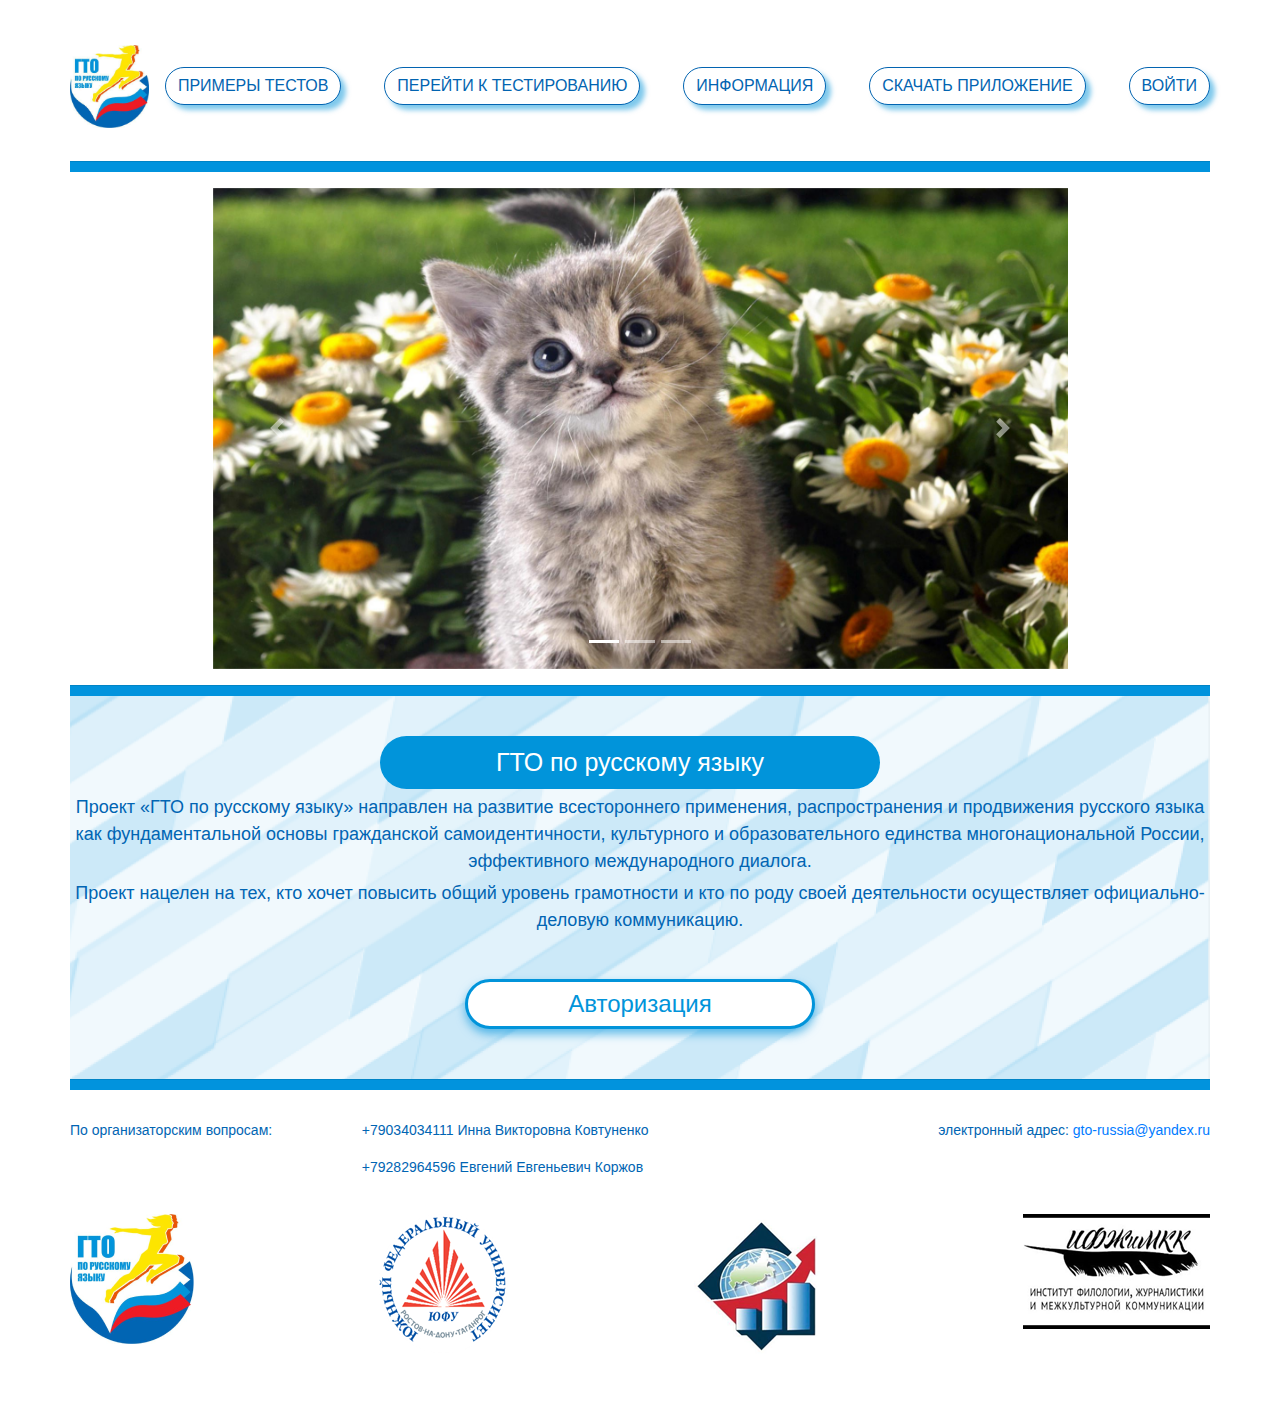
<file: index.html>
<!DOCTYPE html>
<html lang="en">
<head>
	<meta charset="UTF-8">
	<meta name="viewport" content="width=device-width, initial-scale=1">
	<title>ГТО по русскому языку</title>
	<link rel="stylesheet" href="https://maxcdn.bootstrapcdn.com/bootstrap/4.0.0/css/bootstrap.min.css" integrity="sha384-Gn5384xqQ1aoWXA+058RXPxPg6fy4IWvTNh0E263XmFcJlSAwiGgFAW/dAiS6JXm" crossorigin="anonymous">
	<link rel="stylesheet" href="css/jquery.fancybox.min.css">
	<link rel="stylesheet" type="text/css" href="css/main.css">
</head>
<body>
	<nav class="navbar navbar-expand-sm">
		<a class="navbar-brand" href="index.html">
			<img src="images/logo.jpg" alt="Logo">
		</a>
		<div class="header">
			<ul class="nav nav-pills">
				<li class="nav-item">
					<button class="btn btn-outline-primary" onclick="window.location.href = 'example.html';">ПРИМЕРЫ
					ТЕСТОВ</button>
				</li>
				<li class="nav-item">
					<button class="btn btn-outline-primary" onclick="window.location.href = 'testing.html';">ПЕРЕЙТИ К
					ТЕСТИРОВАНИЮ</button>
				</li>
				<li class="nav-item">
					<button class="btn btn-outline-primary" onclick="window.location.href = 'information.html';">ИНФОРМАЦИЯ</button>
				</li>
				<li class="nav-item">
					<button class="btn btn-outline-primary">СКАЧАТЬ ПРИЛОЖЕНИЕ</button>
				</li>
				<li class="nav-item">
					<a href="#makeDark"><button class="btn btn-outline-primary"
						>ВОЙТИ</button></a>
					</li>
				</ul>
			</div>
			<div class="menu-button"></div>
		</nav>
		<div class="main-container d-none d-md-block">
			<hr>
			<div id="carousel" class="carousel slide carousel-fade d-block mx-auto w-75 m-3" data-ride="carousel">
				<ol class="carousel-indicators">
					<li data-target="#carousel" data-slide-to="0" class="active"></li>
					<li data-target="#carousel" data-slide-to="1"></li>
					<li data-target="#carousel" data-slide-to="2"></li>
				</ol>
				<div class="carousel-inner">
					<div class="carousel-item active">
						<img class="img-fluid d-block w-100 h-100" src="images/kitty1.jpg" alt="Первый слайд">
					</div>
					<div class="carousel-item">
						<img class="img-fluid d-block w-100 h-100" src="images/kitty2.jpg" alt="Второй слайд">
					</div>
					<div class="carousel-item">
						<img class="img-fluid d-block w-100 h-100" src="images/kitty3.jpg" alt="Третий слайд">
					</div>
				</div>
				<a class="carousel-control-prev" href="#carousel" role="button" data-slide="prev">
					<span class="carousel-control-prev-icon" aria-hidden="true"></span>
					<span class="sr-only">Previous</span>
				</a>
				<a class="carousel-control-next" href="#carousel" role="button" data-slide="next">
					<span class="carousel-control-next-icon" aria-hidden="true"></span>
					<span class="sr-only">Next</span>
				</a>
			</div>
		</div>
		<div class="main-container">
			<hr>
			<div class="reg-holder">
				<div class="reg_title">ГТО по русскому языку</div>
				<div class="field">
					<p>Проект «ГТО по русскому языку» направлен на развитие всестороннего применения, распространения и продвижения русского языка как фундаментальной основы гражданской самоидентичности, культурного и образовательного единства многонациональной России, эффективного международного диалога.</p>
				</div>
				<div class="field">
					<p>Проект нацелен на тех, кто хочет повысить общий уровень грамотности и кто по роду своей деятельности осуществляет официально-деловую коммуникацию.</p>
				</div>
				<div id="makeDark">
					<div class="popup-holder authorization-popup-holder">
						<a href="#" class="close">×</a>
						<div class="popup-bg"></div>
						<div class="close-popup ico"></div>
						<div class="popup-wrapper authorization-popup">
							<div class="authorization-border">
								<h6 class="authorization">АВТОРИЗАЦИЯ</h6>
							</div>
							<div>
								<p class="popup-contacts">ЭЛЕКТРОННАЯ ПОЧТА</p>
							</div>
							<div>
								<input class="popup-contacts-border" type="text" placeholder="введите ваш e-mail" name="login">
							</div>
							<div>
								<p class="popup-name">ПАРОЛЬ</p>
							</div>
							<div class="password">
								<input id="password-input" class="popup-name-border" type="password" placeholder="введите пароль"
								name="password">
								<a href="#" class="password-control" onclick="return show_hide_password(this);"></a>
							</div>
							<div>
								<button class="popup-button">ВОЙТИ</button>
							</div>
							<div>
								<a href="registration.html" class="authorization-ref">Ещё не зарегистирированы?</a>
							</div>
						</div>
					</div>
				</div>				
				<a href="#makeDark"><button class=" reg_button">Авторизация</button></a>
			</div>
			<hr>
		</div>

		<div class="contacts">
			<div>
				<p class="organization">По организаторским вопросам:</p>
			</div>
			<div class="numbers">
				<p class="number_1">+79034034111 Инна Викторовна Ковтуненко</p>
				<p class="number_2">+79282964596 Евгений Евгеньевич Коржов</p>
			</div>
			<div>
				<p class="e_mail">электронный адрес: <a href="mailto:gto-russia@yandex.ru">gto-russia@yandex.ru</a> </p>
			</div>
		</div>
		<ul class="footer">
			<li class="gto-logo">
				<img src="images/gto-logo-footer.png" x>
			</li>
			<li class="sfedu-logo">
				<img src="images/sfedu_logo.png">
			</li>
			<li class="smth-logo">
				<img src="images/smth_logo.png">
			</li>
			<li class="filfac-logo">
				<img src="images/filfac_logo.png">
			</li>
		</ul>
		<!-- jQuery -->
		<script src="https://ajax.googleapis.com/ajax/libs/jquery/3.4.1/jquery.min.js"></script>
		<!-- Popper -->
		<script src="https://cdn.jsdelivr.net/npm/popper.js@1.16.0/dist/umd/popper.min.js" integrity="sha384-Q6E9RHvbIyZFJoft+2mJbHaEWldlvI9IOYy5n3zV9zzTtmI3UksdQRVvoxMfooAo" crossorigin="anonymous"></script>
		<!-- Bootstrap JS -->
		<script src="https://stackpath.bootstrapcdn.com/bootstrap/4.4.1/js/bootstrap.min.js" integrity="sha384-wfSDF2E50Y2D1uUdj0O3uMBJnjuUD4Ih7YwaYd1iqfktj0Uod8GCExl3Og8ifwB6" crossorigin="anonymous"></script>
		</html>
</file>
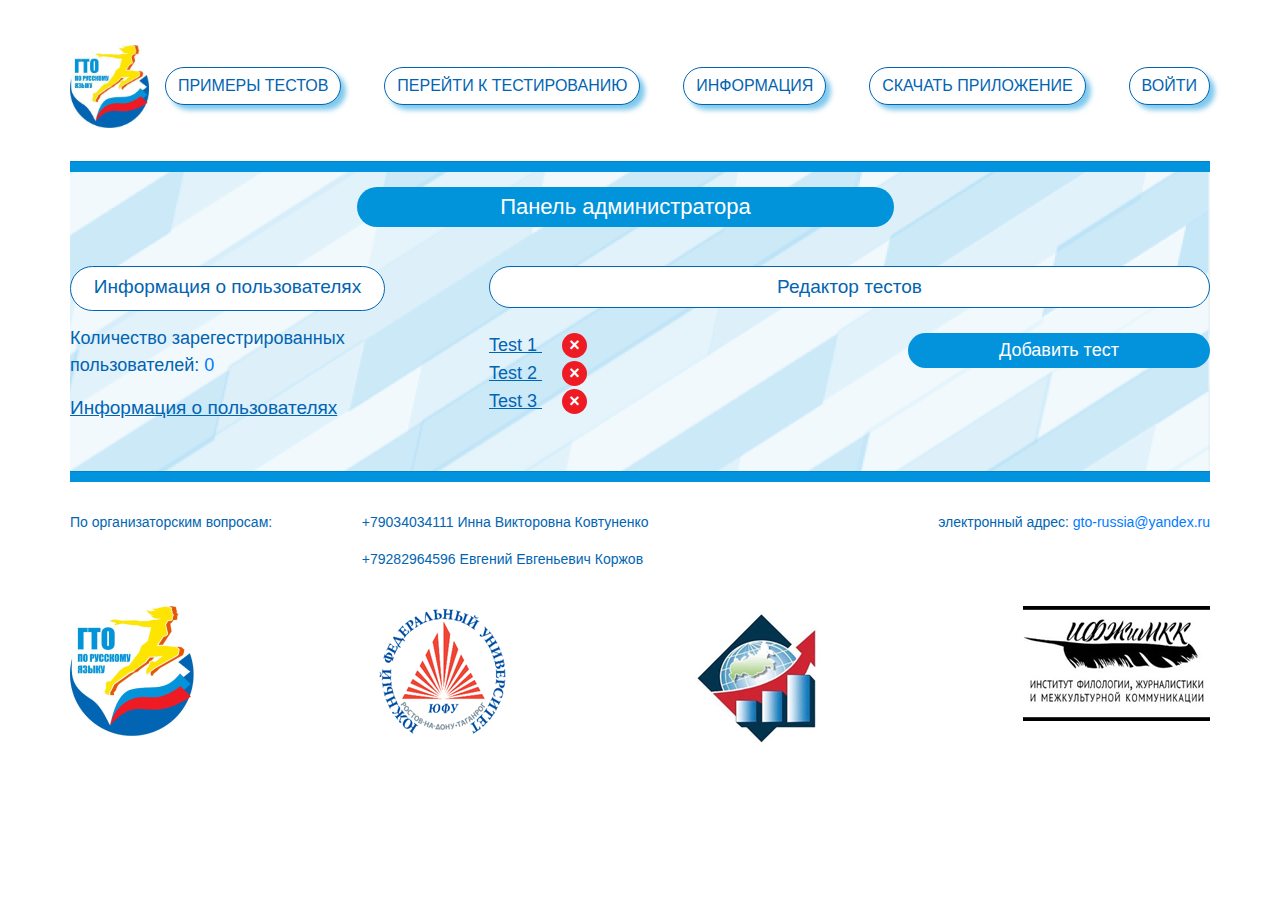
<file: admin.html>
<!DOCTYPE html>
<html lang="en">
<head>
    <meta charset="UTF-8">
    <meta name="viewport" content="width=device-width, initial-scale=1">
    <title>ГТО по русскому языку</title>
    <link rel="stylesheet" href="https://maxcdn.bootstrapcdn.com/bootstrap/4.0.0/css/bootstrap.min.css"
        integrity="sha384-Gn5384xqQ1aoWXA+058RXPxPg6fy4IWvTNh0E263XmFcJlSAwiGgFAW/dAiS6JXm" crossorigin="anonymous">
    <link rel="stylesheet" href="css/jquery.fancybox.min.css">
    <link rel="stylesheet" type="text/css" href="css/main.css">
<body>
    <nav class="navbar navbar-expand-sm">
        <a class="navbar-brand" href="index.html">
            <img src="images/logo.jpg" alt="Logo">
        </a>
        <div class="header">
            <ul class="nav nav-pills">
                <li class="nav-item">
                    <button class="btn btn-outline-primary" onclick="window.location.href = 'example.html';">ПРИМЕРЫ
                        ТЕСТОВ</button>
                </li>
                <li class="nav-item">
                    <button class="btn btn-outline-primary" onclick="window.location.href = 'testing.html';">ПЕРЕЙТИ К
                        ТЕСТИРОВАНИЮ</button>
                </li>
                <li class="nav-item">
                    <button class="btn btn-outline-primary"
                        onclick="window.location.href = 'information.html';">ИНФОРМАЦИЯ</button>
                </li>
                <!-- <div class="auth"> -->
                <li class="nav-item">
                    <button class="btn btn-outline-primary">СКАЧАТЬ ПРИЛОЖЕНИЕ</button>
                    <!-- <img src="images/apple.svg" style="width: 20px; height: 20px;" alt="alt"> -->
                </li>
                <!-- </div> -->
                <li class="nav-item">
                    <button class="btn btn-outline-primary"
                        onclick="window.location.href = 'authorization.html';">ВОЙТИ</button>
                </li>
            </ul>
        </div>
        <div class="menu-button"></div>
    </nav>
    <hr>
    <div class="admin-container">
        <div class="admin-title">
            Панель администратора
        </div>
        <div class="admin-main">
            <div class="users-info">
                <div class="users-info-title">
                    Информация о пользователях
                </div>
                <div class="number-users">
                    <p>Количество зарегестрированных пользователей: <a href="#" class="number-of-users">0</a></p>
                </div>
                <a href="" class="download-info">Информация о пользователях</a>
            </div>
            <div class="test-redactor">
                <div class="redactor-title">
                    Редактор тестов
                </div>
                <div class="test-redactor-main">
                    <div class="existing-tests">
                        <div class="test-cont">
                            <a href="#" class="test">Test 1 <button class="delete-test" title="удалить тест"><a href="#"
                                        class="delete-test-cross">×</a></button></a>
                        </div>
                        <div class="test-cont">
                            <a href="#" class="test">Test 2 <button class="delete-test" title="удалить тест"><a href="#"
                                        class="delete-test-cross">×</a></button></a>
                        </div>
                        <div class="test-cont">
                            <a href="#" class="test">Test 3 <button class="delete-test" title="удалить тест"><a href="#"
                                        class="delete-test-cross">×</a></button></a>
                        </div>
                    </div>
                    <div class="add-test">
                        <button class="add">Добавить тест</button>
                    </div>
                </div>
                
            </div>
        </div>
    </div>
    <hr>
    <div class="contacts">
        <div>
            <p class="organization">По организаторским вопросам:</p>
        </div>
        <div class="numbers">
            <p class="number_1">+79034034111 Инна Викторовна Ковтуненко</p>
            <p class="number_2">+79282964596 Евгений Евгеньевич Коржов</p>
        </div>
        <div>
            <p class="e_mail">электронный адрес: <a href="mailto:gto-russia@yandex.ru">gto-russia@yandex.ru</a> </p>
        </div>
    </div>
    <ul class="footer">
        <li class="gto-logo">
            <img src="images/gto-logo-footer.png" x>
        </li>
        <li class="sfedu-logo">
            <img src="images/sfedu_logo.png">
        </li>
        <li class="smth-logo">
            <img src="images/smth_logo.png">
        </li>
        <li class="filfac-logo">
            <img src="images/filfac_logo.png">
        </li>
    </ul>
    <script src="https://cdn.jsdelivr.net/npm/jquery@3.4.1/dist/jquery.min.js"></script>
    <script src="js/jquery.fancybox.min.js"></script>
    <script src="js/main.js"></script>
</body>
</html>
</file>
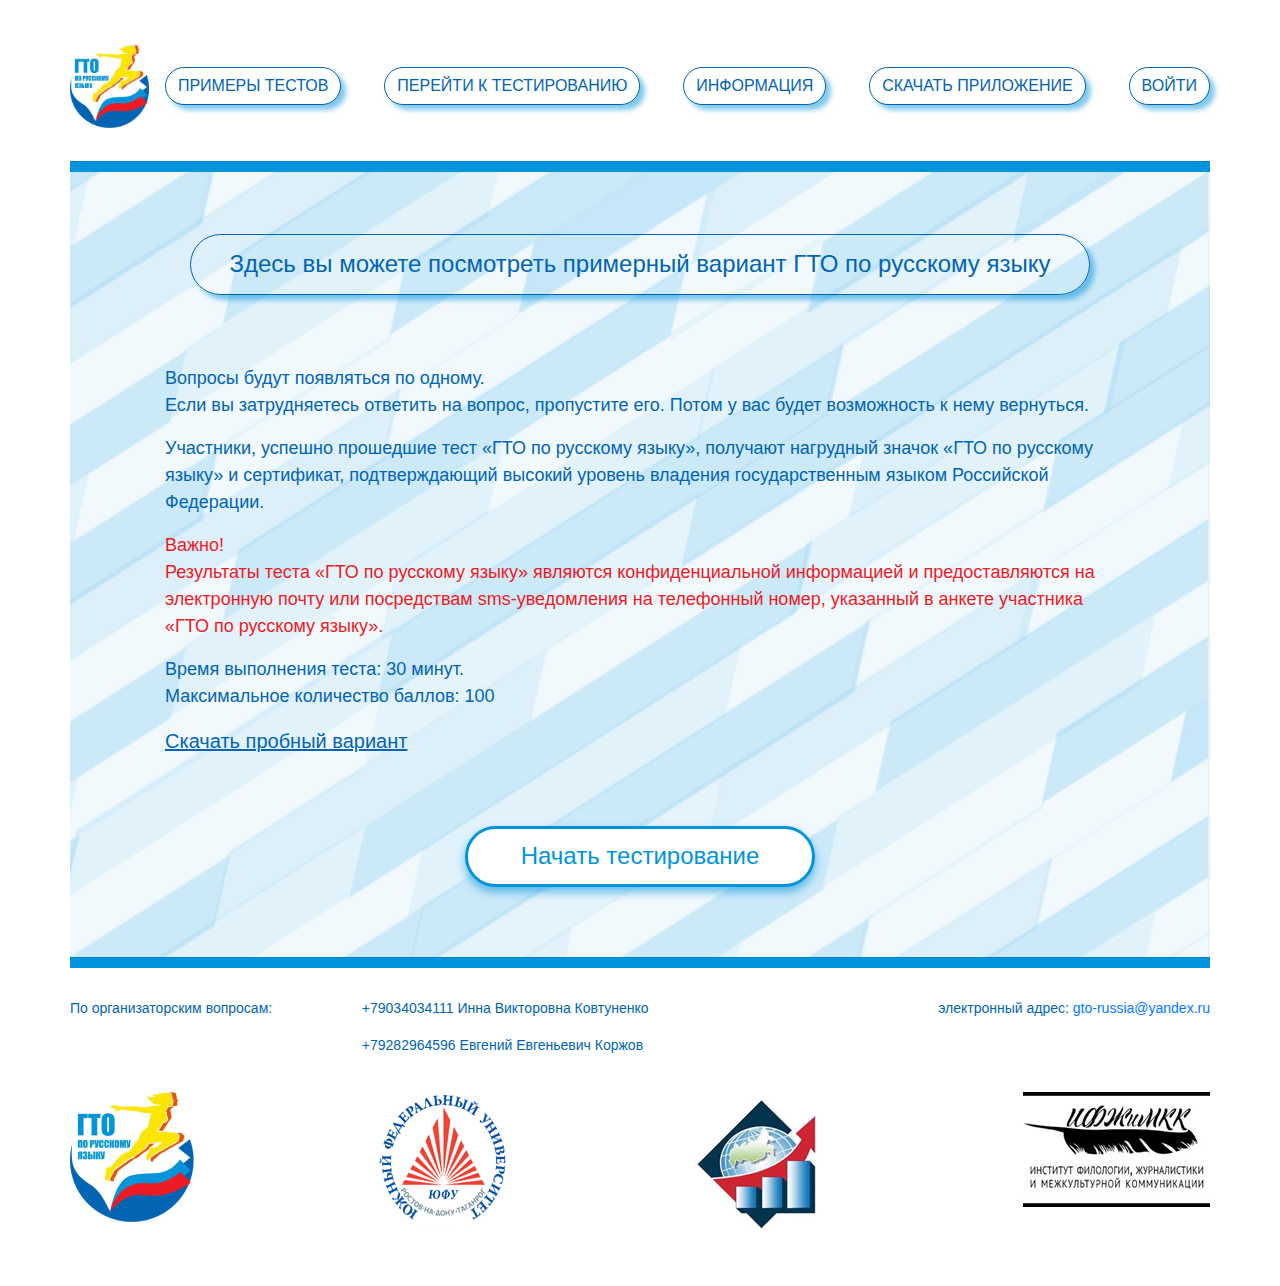
<file: example.html>
<!DOCTYPE html>
<html lang="en">
<head>
	<meta charset="UTF-8">
	<meta name="viewport" content="width=device-width, initial-scale=1">
	<title>ГТО по русскому языку</title>
	<link rel="stylesheet" href="https://maxcdn.bootstrapcdn.com/bootstrap/4.0.0/css/bootstrap.min.css" integrity="sha384-Gn5384xqQ1aoWXA+058RXPxPg6fy4IWvTNh0E263XmFcJlSAwiGgFAW/dAiS6JXm" crossorigin="anonymous">
	<link rel="stylesheet" href="css/jquery.fancybox.min.css">
	<link rel="stylesheet" type="text/css" href="css/main.css">
</head>
<body>
	<nav class="navbar navbar-expand-sm">
		<a class="navbar-brand" href="index.html">
			<img src="images/logo.jpg" alt="Logo">
		</a>
		<div class="header">
			<ul class="nav nav-pills">
				<li class="nav-item">
					<button class="btn btn-outline-primary" onclick="window.location.href = 'example.html';">ПРИМЕРЫ
						ТЕСТОВ</button>
				</li>
				<li class="nav-item">
					<button class="btn btn-outline-primary" onclick="window.location.href = 'testing.html';">ПЕРЕЙТИ К
						ТЕСТИРОВАНИЮ</button>
				</li>
				<li class="nav-item">
					<button class="btn btn-outline-primary" onclick="window.location.href = 'information.html';">ИНФОРМАЦИЯ</button>
				</li>
				<!-- <div class="auth"> -->
				<li class="nav-item">
					<button class="btn btn-outline-primary">СКАЧАТЬ ПРИЛОЖЕНИЕ</button>
					<!-- <img src="images/apple.svg" style="width: 20px; height: 20px;" alt="alt"> -->
				</li>
				<!-- </div> -->
				<li class="nav-item">
					<a href="#makeDark"><button class="btn btn-outline-primary">ВОЙТИ</button></a>
				</li>
			</ul>
		</div>
		<div class="menu-button"></div>
	</nav>
	<hr>
	<div class="example-container">
		<div id="makeDark">
			<div class="popup-holder authorization-popup-holder">
				<a href="#" class="close">×</a>
				<div class="popup-bg"></div>
				<div class="close-popup ico"></div>
				<div class="popup-wrapper authorization-popup">
					<div class="authorization-border">
						<h6 class="authorization">АВТОРИЗАЦИЯ</h6>
					</div>
					<div>
						<p class="popup-contacts">ЭЛЕКТРОННАЯ ПОЧТА</p>
					</div>
					<div>
						<input class="popup-contacts-border" type="text" placeholder="введите ваш e-mail" name="login">
					</div>
					<div>
						<p class="popup-name">ПАРОЛЬ</p>
					</div>
					<div class="password">
						<input id="password-input" class="popup-name-border" type="password" placeholder="введите пароль"
							name="password">
						<a href="#" class="password-control" onclick="return show_hide_password(this);"></a>
					</div>
					<div>
						<button class="popup-button">ВОЙТИ</button>
					</div>
					<div>
						<a href="registration.html" class="authorization-ref">Ещё не зарегистирированы?</a>
					</div>
				</div>
			</div>
		</div>
		<div class="page_title">
			<h2 class="page_title_header">Здесь вы можете посмотреть примерный вариант ГТО по русскому языку</h2>
		</div>
		
			<div class="paragraphs">
				<p>
					Вопросы будут появляться по одному.
					<br>
					Если вы затрудняетесь ответить на вопрос, пропустите его. Потом у вас будет возможность к нему вернуться.
				</p>
				<p>
					Участники, успешно прошедшие тест «ГТО по русскому языку», получают нагрудный значок «ГТО по русскому языку»
					и сертификат, подтверждающий высокий уровень владения государственным языком Российской Федерации.
				</p>
				<p class="important">
					Важно!
					<br>
					Результаты теста «ГТО по русскому языку» являются конфиденциальной информацией и предоставляются на
					электронную почту или посредствам sms-уведомления на телефонный номер, указанный в анкете участника «ГТО по
					русскому языку».
				</p>
				<p>
					Время выполнения теста: 30 минут.
					<br>
					Максимальное количество баллов: 100
				</p>
				<a class="download_ref" href="#">Скачать пробный вариант</a>
			</div>
		
		<div class="btn_try">
			<button class="try_test_button" onclick="window.location.href = 'test_page.html'">Начать тестирование</button>
		</div>
	</div>
	<hr>
	<div class="contacts">
		<div>
			<p class="organization">По организаторским вопросам:</p>
		</div>
		<div class="numbers">
			<p class="number_1">+79034034111 Инна Викторовна Ковтуненко</p>
			<p class="number_2">+79282964596 Евгений Евгеньевич Коржов</p>
		</div>
		<div>
			<p class="e_mail">электронный адрес: <a href="mailto:gto-russia@yandex.ru">gto-russia@yandex.ru</a> </p>
		</div>
	</div>
	<ul class="footer">
		<li class="gto-logo">
			<img src="images/gto-logo-footer.png">
		</li>
		<li class="sfedu-logo">
			<img src="images/sfedu_logo.png">
		</li>
		<li class="smth-logo">
			<img src="images/smth_logo.png">
		</li>
		<li class="filfac-logo">
			<img src="images/filfac_logo.png">
		</li>
	</ul>
	<script src="https://cdn.jsdelivr.net/npm/jquery@3.4.1/dist/jquery.min.js"></script>
	<script src="js/jquery.fancybox.min.js"></script>
	<script src="js/main.js"></script>
</body>
</html>
</file>
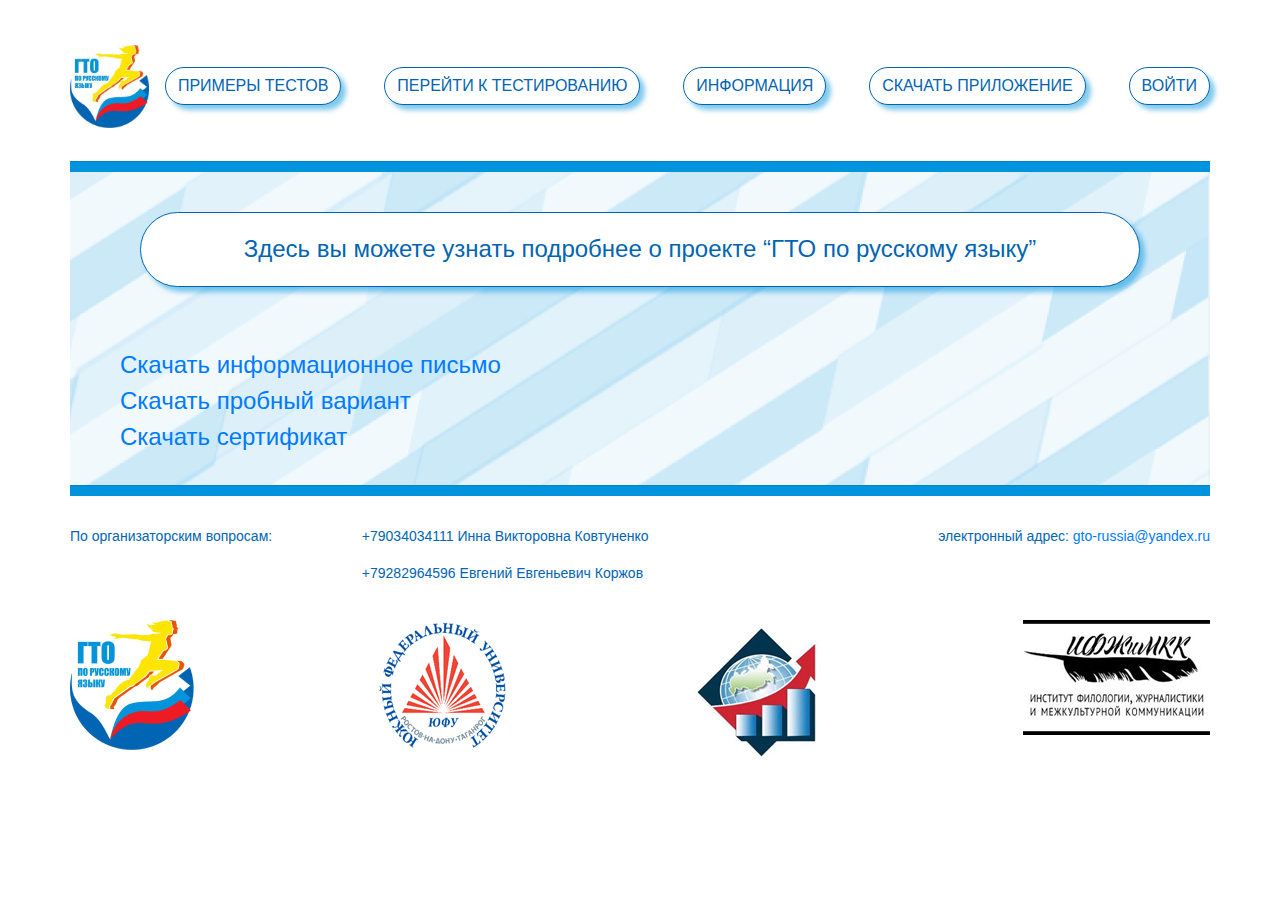
<file: information.html>
<!DOCTYPE html>
<html lang="en">

<head>
    <meta charset="UTF-8">
    <meta name="viewport" content="width=device-width, initial-scale=1">
    <title>ГТО по русскому языку</title>
    <!-- <script type="text/javascript" src="js/main.js"></script> -->
    <link rel="stylesheet" href="https://maxcdn.bootstrapcdn.com/bootstrap/4.0.0/css/bootstrap.min.css"
        integrity="sha384-Gn5384xqQ1aoWXA+058RXPxPg6fy4IWvTNh0E263XmFcJlSAwiGgFAW/dAiS6JXm" crossorigin="anonymous">
    <link rel="stylesheet" href="css/jquery.fancybox.min.css">
    <link rel="stylesheet" type="text/css" href="css/main.css">
</head>

<body>
    <nav class="navbar navbar-expand-sm">
        <a class="navbar-brand" href="index.html">
            <img src="images/logo.jpg" alt="Logo">
        </a>
        <div class="header">
            <ul class="nav nav-pills">
                <li class="nav-item">
                    <button class="btn btn-outline-primary" onclick="window.location.href = 'example.html';">ПРИМЕРЫ
                        ТЕСТОВ</button>
                </li>
                <li class="nav-item">
                    <button class="btn btn-outline-primary" onclick="window.location.href = 'testing.html';">ПЕРЕЙТИ К
                        ТЕСТИРОВАНИЮ</button>
                </li>
                <li class="nav-item">
                    <button class="btn btn-outline-primary"
                        onclick="window.location.href = 'information.html';">ИНФОРМАЦИЯ</button>
                </li>
                <!-- <div class="auth"> -->
                <li class="nav-item">
                    <button class="btn btn-outline-primary">СКАЧАТЬ ПРИЛОЖЕНИЕ</button>
                    <!-- <img src="images/apple.svg" style="width: 20px; height: 20px;" alt="alt"> -->
                </li>
                <!-- </div> -->
                <li class="nav-item">
                    <a href="#makeDark"><button class="btn btn-outline-primary">ВОЙТИ</button></a>
                </li>
            </ul>
        </div>
        <div class="menu-button"></div>
    </nav>
    <div class="information-container">
        <div id="makeDark">
            <div class="popup-holder authorization-popup-holder">
                <a href="#" class="close">×</a>
                <div class="popup-bg"></div>
                <div class="close-popup ico"></div>
                <div class="popup-wrapper authorization-popup">
                    <div class="authorization-border">
                        <h6 class="authorization">АВТОРИЗАЦИЯ</h6>
                    </div>
                    <div>
                        <p class="popup-contacts">ЭЛЕКТРОННАЯ ПОЧТА</p>
                    </div>
                    <div>
                        <input class="popup-contacts-border" type="text" placeholder="введите ваш e-mail" name="login">
                    </div>
                    <div>
                        <p class="popup-name">ПАРОЛЬ</p>
                    </div>
                    <div class="password">
                        <input id="password-input" class="popup-name-border" type="password"
                            placeholder="введите пароль" name="password">
                        <a href="#" class="password-control" onclick="return show_hide_password(this);"></a>
                    </div>
                    <div>
                        <button class="popup-button">ВОЙТИ</button>
                    </div>
                    <div>
                        <a href="registration.html" class="authorization-ref">Ещё не зарегистирированы?</a>
                    </div>
                </div>
            </div>
        </div>
        <hr>
        <div class="information-title">
            <h1 class="info-title">
                Здесь вы можете узнать подробнее о проекте “ГТО по русскому языку”
            </h1>
        </div>
        <div class="info-refs">
            <a href="#" class="info-letter">Скачать информационное письмо</a>
            <a href="#" class="training">Скачать пробный вариант</a>
            <a href="#" class="sertificate">Скачать сертификат</a>
        </div>
        <hr>
    </div>
    <div class="contacts">
        <div>
            <p class="organization">По организаторским вопросам:</p>
        </div>
        <div class="numbers">
            <p class="number_1">+79034034111 Инна Викторовна Ковтуненко</p>
            <p class="number_2">+79282964596 Евгений Евгеньевич Коржов</p>
        </div>
        <div>
            <p class="e_mail">электронный адрес: <a href="mailto:gto-russia@yandex.ru">gto-russia@yandex.ru</a> </p>
        </div>
    </div>
    <ul class="footer">
        <li class="gto-logo">
            <img src="images/gto-logo-footer.png" x>
        </li>
        <li class="sfedu-logo">
            <img src="images/sfedu_logo.png">
        </li>
        <li class="smth-logo">
            <img src="images/smth_logo.png">
        </li>
        <li class="filfac-logo">
            <img src="images/filfac_logo.png">
        </li>
    </ul>
    <script src="https://cdn.jsdelivr.net/npm/jquery@3.4.1/dist/jquery.min.js"></script>
    <script src="js/jquery.fancybox.min.js"></script>
    <script src="js/main.js"></script>
</body>
</html>
</file>
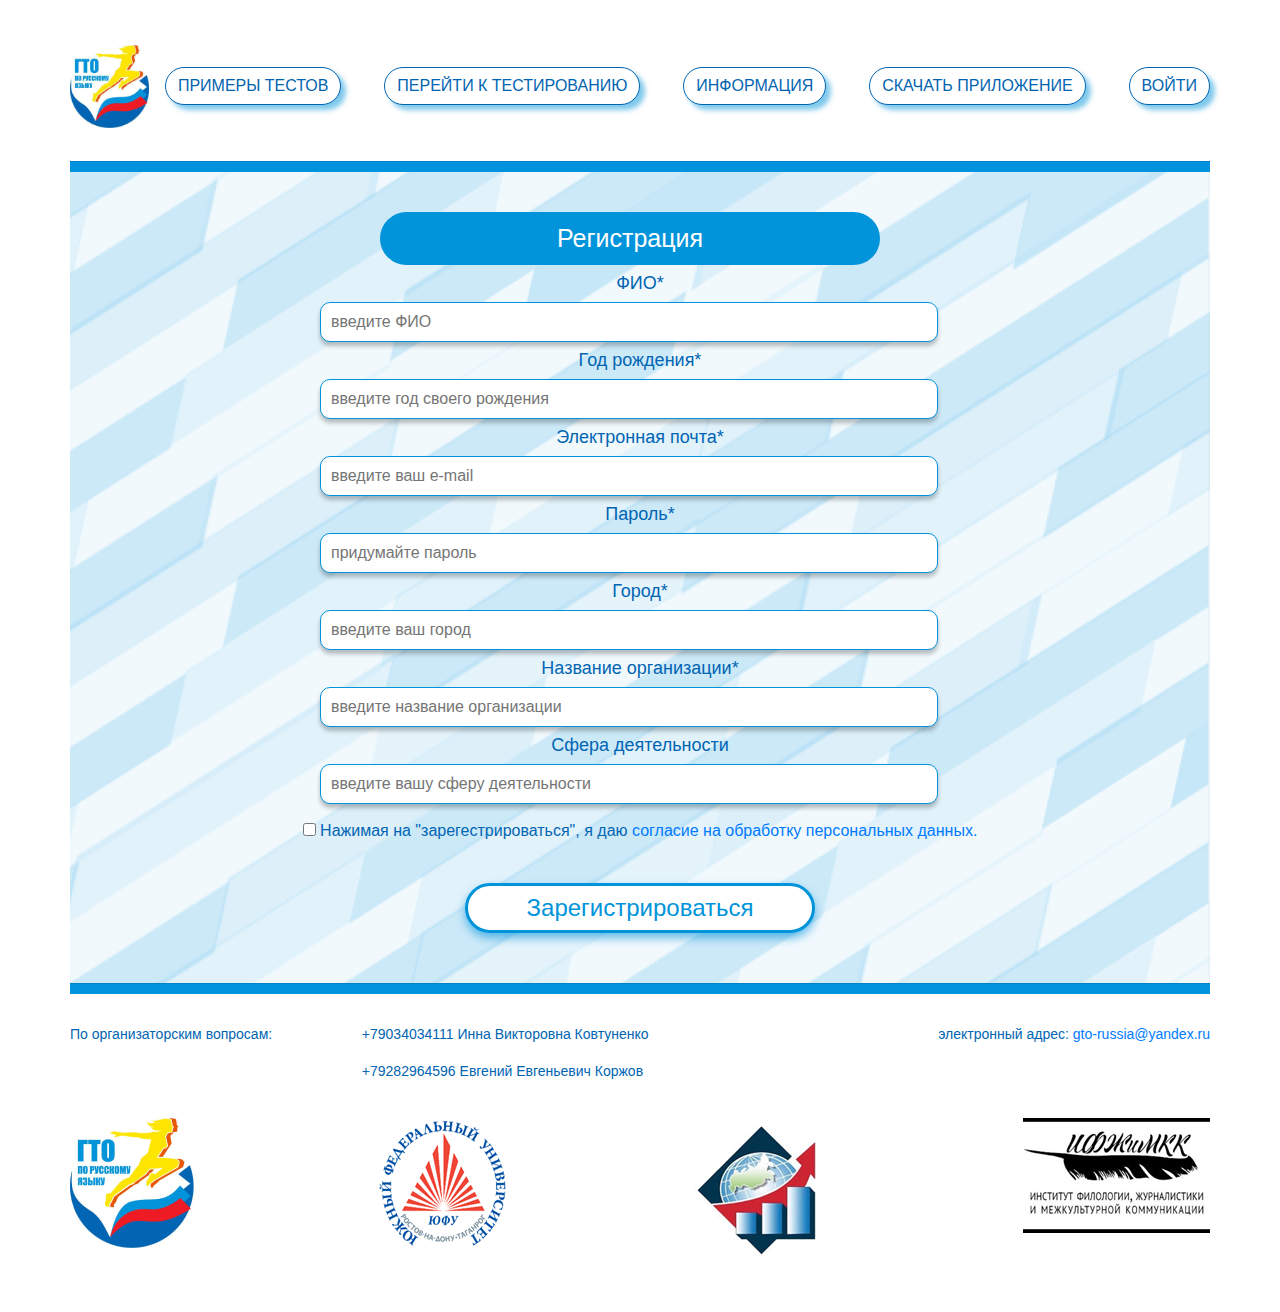
<file: registration.html>
<!DOCTYPE html>
<html lang="en">
<head>
	<meta charset="UTF-8">
	<meta name="viewport" content="width=device-width, initial-scale=1">
	<title>ГТО по русскому языку</title>
	<!-- <script type="text/javascript" src="js/main.js"></script> -->
	<link rel="stylesheet" href="https://maxcdn.bootstrapcdn.com/bootstrap/4.0.0/css/bootstrap.min.css" integrity="sha384-Gn5384xqQ1aoWXA+058RXPxPg6fy4IWvTNh0E263XmFcJlSAwiGgFAW/dAiS6JXm" crossorigin="anonymous">
	<link rel="stylesheet" href="css/jquery.fancybox.min.css">
	<link rel="stylesheet" type="text/css" href="css/main.css">
</head>
<body>
	<nav class="navbar navbar-expand-sm">
		<a class="navbar-brand" href="index.html">
			<img src="images/logo.jpg" alt="Logo">
		</a>
		<div class="header">
			<ul class="nav nav-pills">
				<li class="nav-item">
					<button class="btn btn-outline-primary" onclick="window.location.href = 'example.html';">ПРИМЕРЫ
						ТЕСТОВ</button>
				</li>
				<li class="nav-item">
					<button class="btn btn-outline-primary" onclick="window.location.href = 'testing.html';">ПЕРЕЙТИ К
						ТЕСТИРОВАНИЮ</button>
				</li>
				<li class="nav-item">
					<button class="btn btn-outline-primary" onclick="window.location.href = 'information.html';">ИНФОРМАЦИЯ</button>
				</li>
				<li class="nav-item">
					<button class="btn btn-outline-primary">СКАЧАТЬ ПРИЛОЖЕНИЕ</button>
				</li>
				<li class="nav-item">
					<a href="#makeDark"><button class="btn btn-outline-primary">ВОЙТИ</button></a>
				</li>
			</ul>
		</div>
		<div class="menu-button"></div>
	</nav>
	<div class="main-container">
		<hr>
		<div class="reg-holder">
			<div class="reg_title">Регистрация</div>
			<div class="name">
				<p>ФИО*</p>
				<input required type="text" class="name_border" placeholder="введите ФИО">
			</div>
			<div class="birth_year">
				<p>Год рождения*</p>
				<input required type="text" class="birth_year_border" placeholder="введите год своего рождения">
			</div>
			<div class="mail">
				<p>Электронная почта*</p>
				<input required type="text" class="mail_border" placeholder="введите ваш e-mail">
			</div>
			<div class="pin">
				<p>Пароль*</p>
				<input required id="password-input" class="pin_border" type="password" placeholder="придумайте пароль"
					name="password">
				<a href="#" class="password-control password-control-reg" onclick="return show_hide_password(this);"></a>
			</div>
			<div class="city">
				<p>Город*</p>
				<input required type="text" class="city_border" placeholder="введите ваш город">
			</div>
			<div class="organization_name">
				<p>Название организации*</p>
				<input required type="text" class="organization_name_border" placeholder="введите название организации">
			</div>
			<div class="field">
				<p>Сфера деятельности</p>
				<input type="text" class="field_border" placeholder="введите вашу сферу деятельности">
			</div>
			<div class="consent">
				<input type="checkbox" id="politics" onclick="check();" autocomplete="off" />
				Нажимая на "зарегестрироваться", я даю <a href="Согласие.doc">согласие на обработку персональных данных.</a>
			</div>
			<button class="reg_button" type="submit" name="submit" class="submit" disabled="">Зарегистрироваться </button>
			<div id="makeDark">
				<div class="popup-holder authorization-popup-holder">
					<a href="#" class="close">×</a>
					<div class="popup-bg"></div>
					<div class="close-popup ico"></div>
					<div class="popup-wrapper authorization-popup">
						<div class="authorization-border">
							<h6 class="authorization">АВТОРИЗАЦИЯ</h6>
						</div>
						<div>
							<p class="popup-contacts">ЭЛЕКТРОННАЯ ПОЧТА</p>
						</div>
						<div>
							<input class="popup-contacts-border" type="text" placeholder="введите ваш e-mail" name="login">
						</div>
						<div>
							<p class="popup-name">ПАРОЛЬ</p>
						</div>
						<div class="password">
							<input id="password-input" class="popup-name-border" type="password" placeholder="введите пароль"
								name="password">
							<a href="#" class="password-control" onclick="return show_hide_password(this);"></a>
						</div>
						<div>
							<button class="popup-button">ВОЙТИ</button>
						</div>
						<div>
							<a href="registration.html" class="authorization-ref">Ещё не зарегистирированы?</a>
						</div>
					</div>
				</div>
			</div>
		</div>
		<hr>
	</div>
	
	<div class="contacts">
		<div>
			<p class="organization">По организаторским вопросам:</p>
		</div>
		<div class="numbers">
			<p class="number_1">+79034034111 Инна Викторовна Ковтуненко</p>
			<p class="number_2">+79282964596 Евгений Евгеньевич Коржов</p>
		</div>
		<div>
			<p class="e_mail">электронный адрес: <a href="mailto:gto-russia@yandex.ru">gto-russia@yandex.ru</a> </p>
		</div>
	</div>
	<ul class="footer">
		<li class="gto-logo">
			<img src="images/gto-logo-footer.png" x>
		</li>
		<li class="sfedu-logo">
			<img src="images/sfedu_logo.png">
		</li>
		<li class="smth-logo">
			<img src="images/smth_logo.png">
		</li>
		<li class="filfac-logo">
			<img src="images/filfac_logo.png">
		</li>
	</ul>
	<script src="https://cdn.jsdelivr.net/npm/jquery@3.4.1/dist/jquery.min.js"></script>
	<script src="js/jquery.fancybox.min.js"></script>
	<script src="js/main.js"></script>
</body>
</html>
</file>
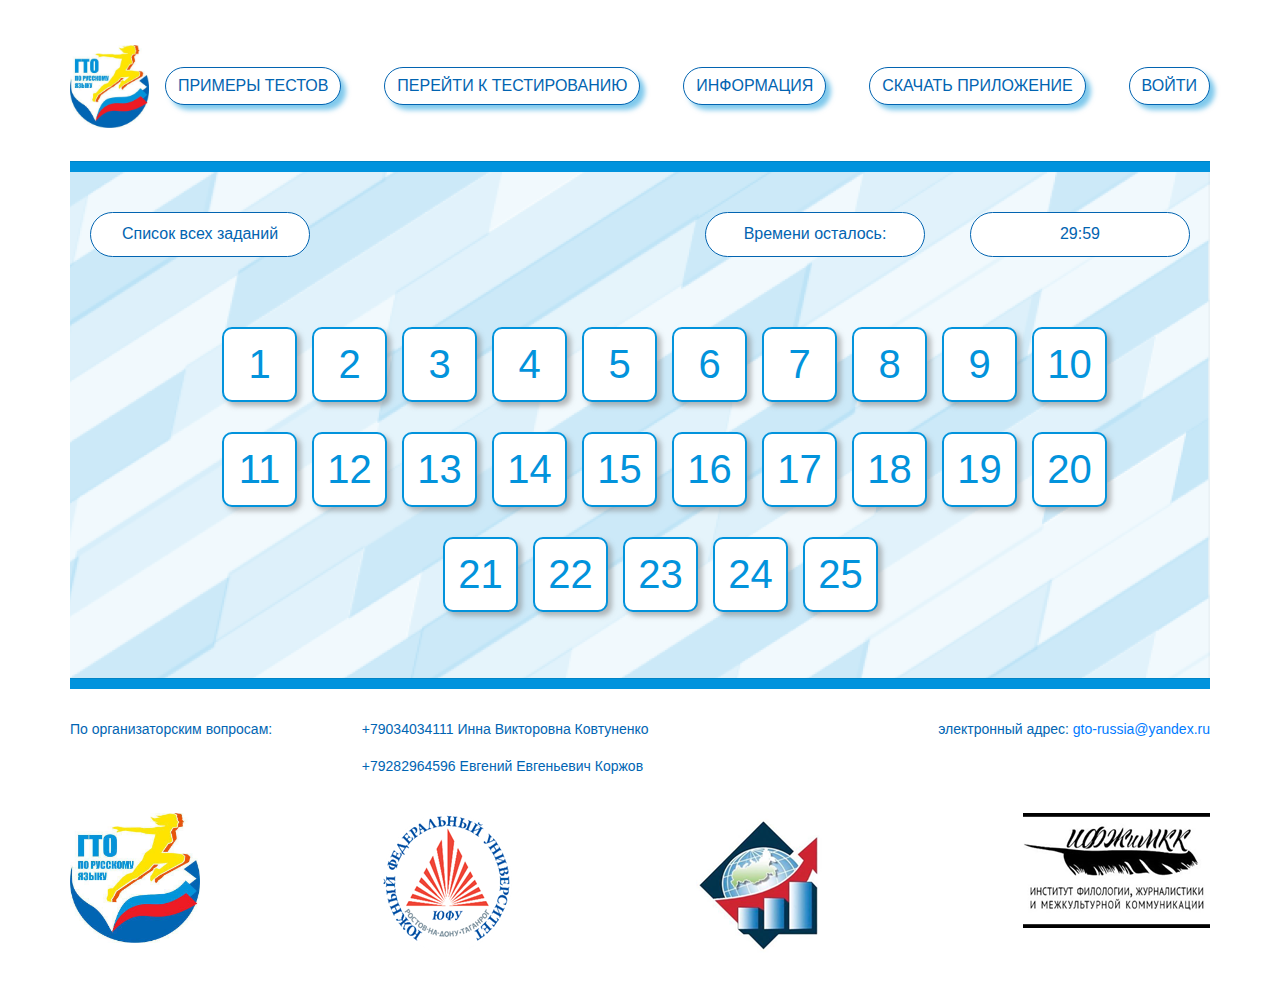
<file: test_page.html>
<!DOCTYPE html>
<html lang="en">

<head>
	<meta charset="UTF-8">
	<meta name="viewport" content="width=device-width, initial-scale=1">
	<title>ГТО по русскому языку</title>
	<script type="text/javascript" src="js/main.js"></script>
	<link rel="stylesheet" href="https://maxcdn.bootstrapcdn.com/bootstrap/4.0.0/css/bootstrap.min.css" integrity="sha384-Gn5384xqQ1aoWXA+058RXPxPg6fy4IWvTNh0E263XmFcJlSAwiGgFAW/dAiS6JXm" crossorigin="anonymous">
	<link rel="stylesheet" type="text/css" href="css/main.css">
</head>

<body onload="refresh();">

	<nav class="navbar navbar-expand-sm">
		<a class="navbar-brand" href="index.html">
			<img src="images/logo.jpg" alt="Logo">
		</a>
		<div class="header">
			<ul class="nav nav-pills">
				<li class="nav-item">
					<button class="btn btn-outline-primary" onclick="window.location.href = 'example.html';">ПРИМЕРЫ
						ТЕСТОВ</button>
				</li>
				<li class="nav-item">
					<button class="btn btn-outline-primary" onclick="window.location.href = 'testing.html';">ПЕРЕЙТИ К
						ТЕСТИРОВАНИЮ</button>
				</li>
				<li class="nav-item">
					<button class="btn btn-outline-primary" onclick="window.location.href = 'information.html';">ИНФОРМАЦИЯ</button>
				</li>
				<!-- <div class="auth"> -->
				<li class="nav-item">
					<button class="btn btn-outline-primary">СКАЧАТЬ ПРИЛОЖЕНИЕ</button>
					<!-- <img src="images/apple.svg" style="width: 20px; height: 20px;" alt="alt"> -->
				</li>
				<!-- </div> -->
				<li class="nav-item">
					<button class="btn btn-outline-primary" onclick="window.location.href = 'authorization.html';">ВОЙТИ</button>
				</li>
			</ul>
		</div>
		<div class="menu-button"></div>
	</nav>
	
	<hr>
	<div class="test-page-container">
		<div class="d-flex flex-row task_list navigation">
			<!-- <button type="button" class="btn btn-outline-primary d-block mr-auto" >Список всех заданий</button> -->
			<div class="rectangle">Список всех заданий</div>
			<div class="rectangle time-left">Времени осталось:</div>
			<div class="rectangle">
				<span id="timer"></span>
				<div id="tut"></div>
			</div>
		</div>
		<div class="box" style = "margin-top: 50px;">
			<button class = "knopka">1</button> 
			<button class = "knopka">2</button> 
			<button class = "knopka">3</button> 
			<button class = "knopka">4</button> 
			<button class = "knopka">5</button> 
			<button class = "knopka">6</button> 
			<button class = "knopka">7</button> 
			<button class = "knopka">8</button>
			<button class = "knopka">9</button> 
			<button class = "knopka">10</button>
		</div>
		<div class="box" >
			<button class = "knopka">11</button> 
			<button class = "knopka">12</button> 
			<button class = "knopka">13</button> 
			<button class = "knopka">14</button> 
			<button class = "knopka">15</button> 
			<button class = "knopka">16</button> 
			<button class = "knopka">17</button> 
			<button class = "knopka">18</button> 
			<button class = "knopka">19</button> 
			<button class = "knopka">20</button> 
		</div>
		
		<div class="box box-last">
			<p style="text-align: center"><button class = "knopka" >21</button> </p>
			<p style="text-align: center"><button class = "knopka" >22</button> </p>
			<p style="text-align: center"><button class = "knopka" >23</button> </p>
			<p style="text-align: center"><button class = "knopka" >24</button> </p>
			<p style="text-align: center"><button class = "knopka" >25</button> </p>
		</div>
	</div>
	<hr>
	<div class="contacts">
		<div>
			<p class="organization">По организаторским вопросам:</p>
		</div>
		<div class="numbers">
			<p class="number_1">+79034034111 Инна Викторовна Ковтуненко</p>
			<p class="number_2">+79282964596  Евгений Евгеньевич Коржов</p>
		</div>
		<div>
			<p class="e_mail">электронный адрес: <a href="mailto:gto-russia@yandex.ru">gto-russia@yandex.ru</a> </p>
		</div>
	</div>
	
	<ul class="footer">
		<li class="gto-logo">
			<img src="images/logo.jpg" width="130" height="130">
		</li>
		<li class="sfedu-logo">
			<img src="images/sfedu_logo.png">
		</li>
		<li class="smth-logo">
			<img src="images/smth_logo.png">
		</li>
		<li class="filfac-logo">
			<img src="images/filfac_logo.png">
		</li>
	</ul>
	<script src="https://cdn.jsdelivr.net/npm/jquery@3.4.1/dist/jquery.min.js"></script>
	<script src="js/jquery.fancybox.min.js"></script>
	<script src="js/main.js"></script>
</body>

</html>
</file>
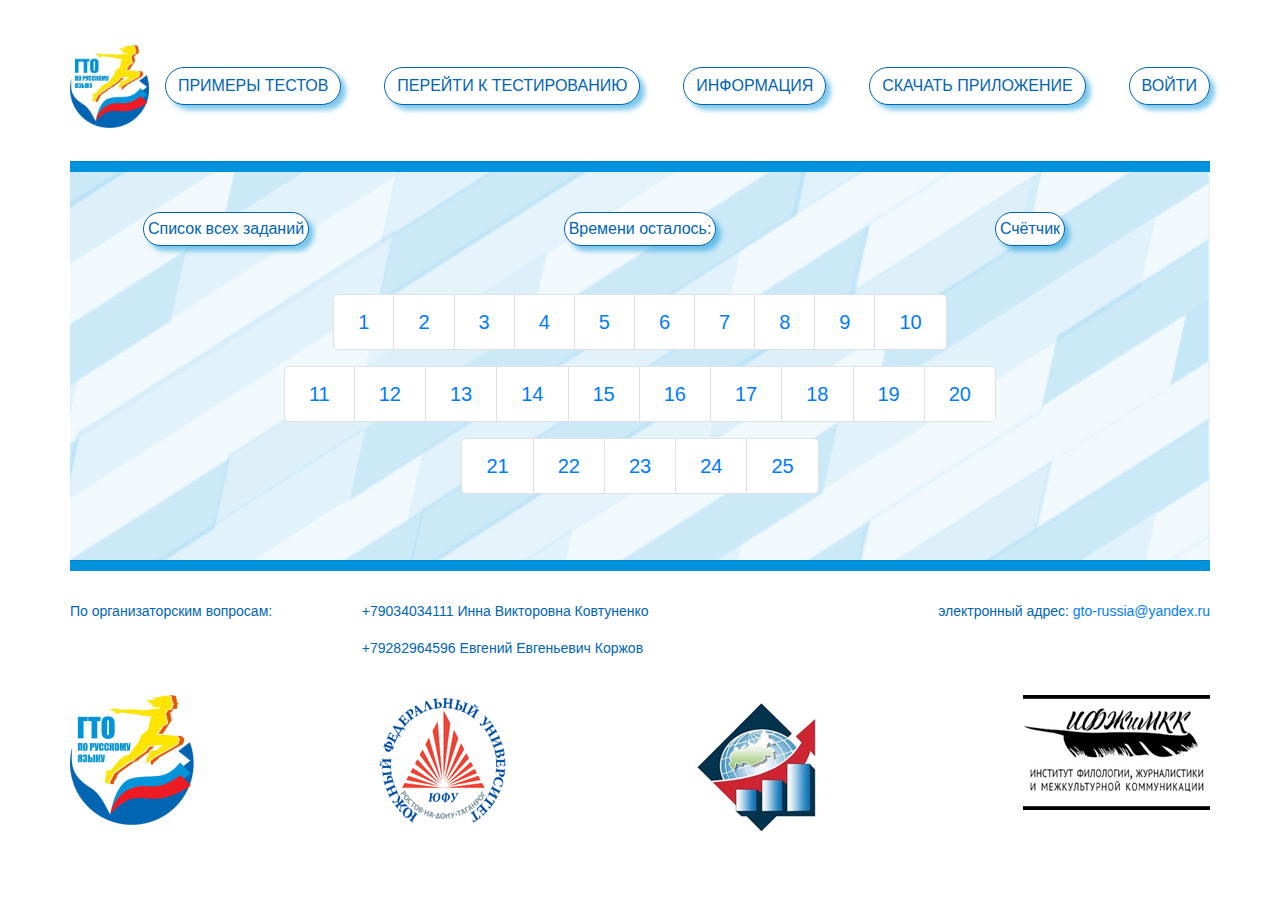
<file: test_page_temp.html>
<!DOCTYPE html>
<html lang="en">
<head>
	<meta charset="UTF-8">
	<meta name="viewport" content="width=device-width, initial-scale=1">
	<title>ГТО по русскому языку</title>
	<link rel="stylesheet" href="https://maxcdn.bootstrapcdn.com/bootstrap/4.0.0/css/bootstrap.min.css" integrity="sha384-Gn5384xqQ1aoWXA+058RXPxPg6fy4IWvTNh0E263XmFcJlSAwiGgFAW/dAiS6JXm" crossorigin="anonymous">
	<link rel="stylesheet" href="css/jquery.fancybox.min.css">
	<link rel="stylesheet" type="text/css" href="css/main.css">
</head>
<body>
	<nav class="navbar navbar-expand-sm">
		<a class="navbar-brand" href="index.html">
			<img src="images/logo.jpg" alt="Logo">
		</a>
		<div class="header">
			<ul class="nav nav-pills">
				<li class="nav-item">
					<button class="btn btn-outline-primary" onclick="window.location.href = 'example.html';">ПРИМЕРЫ
					ТЕСТОВ</button>
				</li>
				<li class="nav-item">
					<button class="btn btn-outline-primary" onclick="window.location.href = 'testing.html';">ПЕРЕЙТИ К
					ТЕСТИРОВАНИЮ</button>
				</li>
				<li class="nav-item">
					<button class="btn btn-outline-primary" onclick="window.location.href = 'information.html';">ИНФОРМАЦИЯ</button>
				</li>
				<li class="nav-item">
					<button class="btn btn-outline-primary">СКАЧАТЬ ПРИЛОЖЕНИЕ</button>
				</li>
				<li class="nav-item">
					<a href="#makeDark"><button class="btn btn-outline-primary"
						>ВОЙТИ</button></a>
					</li>
				</ul>
			</div>
			<div class="menu-button"></div>
		</nav>
		<div class="main-container">
			<hr>
			<div class="reg-holder">
				<div class="row">
					<div class="col-md-4">
						<div class="btn btn-outline-primary p-1 mr-5">Список всех заданий</div>
					</div>
					<div class="col-md-4">
						<div class="btn btn-outline-primary p-1" disabled>Времени осталось:</div>
					</div>
					<div class="col-md-4">
						<div class="btn btn-outline-primary p-1" disabled>Счётчик</div>
					</div>
				</div>
				<div class="container-fluid pt-5">
					<div class="col-md-12">
						<ul class="pagination pagination-lg flex-wrap justify-content-center">
							<li class="page-item"><a class="page-link" href="#">1</a></li>
							<li class="page-item"><a class="page-link" href="#">2</a></li>
							<li class="page-item"><a class="page-link" href="#">3</a></li>
							<li class="page-item"><a class="page-link" href="#">4</a></li>
							<li class="page-item"><a class="page-link" href="#">5</a></li>
							<li class="page-item"><a class="page-link" href="#">6</a></li>
							<li class="page-item"><a class="page-link" href="#">7</a></li>
							<li class="page-item"><a class="page-link" href="#">8</a></li>
							<li class="page-item"><a class="page-link" href="#">9</a></li>
							<li class="page-item"><a class="page-link" href="#">10</a></li>
						</ul> 
					</div>
					<div class="col-md-12">
						<ul class="pagination pagination-lg flex-wrap justify-content-center">
							<li class="page-item"><a class="page-link" href="#">11</a></li>
							<li class="page-item"><a class="page-link" href="#">12</a></li>
							<li class="page-item"><a class="page-link" href="#">13</a></li>
							<li class="page-item"><a class="page-link" href="#">14</a></li>
							<li class="page-item"><a class="page-link" href="#">15</a></li>
							<li class="page-item"><a class="page-link" href="#">16</a></li>
							<li class="page-item"><a class="page-link" href="#">17</a></li>
							<li class="page-item"><a class="page-link" href="#">18</a></li>
							<li class="page-item"><a class="page-link" href="#">19</a></li>
							<li class="page-item"><a class="page-link" href="#">20</a></li>
						</ul> 
					</div>
					<div class="col-md-12">
						<ul class="pagination pagination-lg flex-wrap justify-content-center">
							<li class="page-item"><a class="page-link" href="#">21</a></li>
							<li class="page-item"><a class="page-link" href="#">22</a></li>
							<li class="page-item"><a class="page-link" href="#">23</a></li>
							<li class="page-item"><a class="page-link" href="#">24</a></li>
							<li class="page-item"><a class="page-link" href="#">25</a></li>
						</ul> 
					</div>
				</div>
			</div>
			<hr>
		</div>

		<div class="contacts">
			<div>
				<p class="organization">По организаторским вопросам:</p>
			</div>
			<div class="numbers">
				<p class="number_1">+79034034111 Инна Викторовна Ковтуненко</p>
				<p class="number_2">+79282964596 Евгений Евгеньевич Коржов</p>
			</div>
			<div>
				<p class="e_mail">электронный адрес: <a href="mailto:gto-russia@yandex.ru">gto-russia@yandex.ru</a> </p>
			</div>
		</div>
		<ul class="footer">
			<li class="gto-logo">
				<img src="images/gto-logo-footer.png" x>
			</li>
			<li class="sfedu-logo">
				<img src="images/sfedu_logo.png">
			</li>
			<li class="smth-logo">
				<img src="images/smth_logo.png">
			</li>
			<li class="filfac-logo">
				<img src="images/filfac_logo.png">
			</li>
		</ul>
		<!-- jQuery -->
		<script src="https://ajax.googleapis.com/ajax/libs/jquery/3.4.1/jquery.min.js"></script>
		<!-- Popper -->
		<script src="https://cdn.jsdelivr.net/npm/popper.js@1.16.0/dist/umd/popper.min.js" integrity="sha384-Q6E9RHvbIyZFJoft+2mJbHaEWldlvI9IOYy5n3zV9zzTtmI3UksdQRVvoxMfooAo" crossorigin="anonymous"></script>
		<!-- Bootstrap JS -->
		<script src="https://stackpath.bootstrapcdn.com/bootstrap/4.4.1/js/bootstrap.min.js" integrity="sha384-wfSDF2E50Y2D1uUdj0O3uMBJnjuUD4Ih7YwaYd1iqfktj0Uod8GCExl3Og8ifwB6" crossorigin="anonymous"></script>
		</html>
</file>
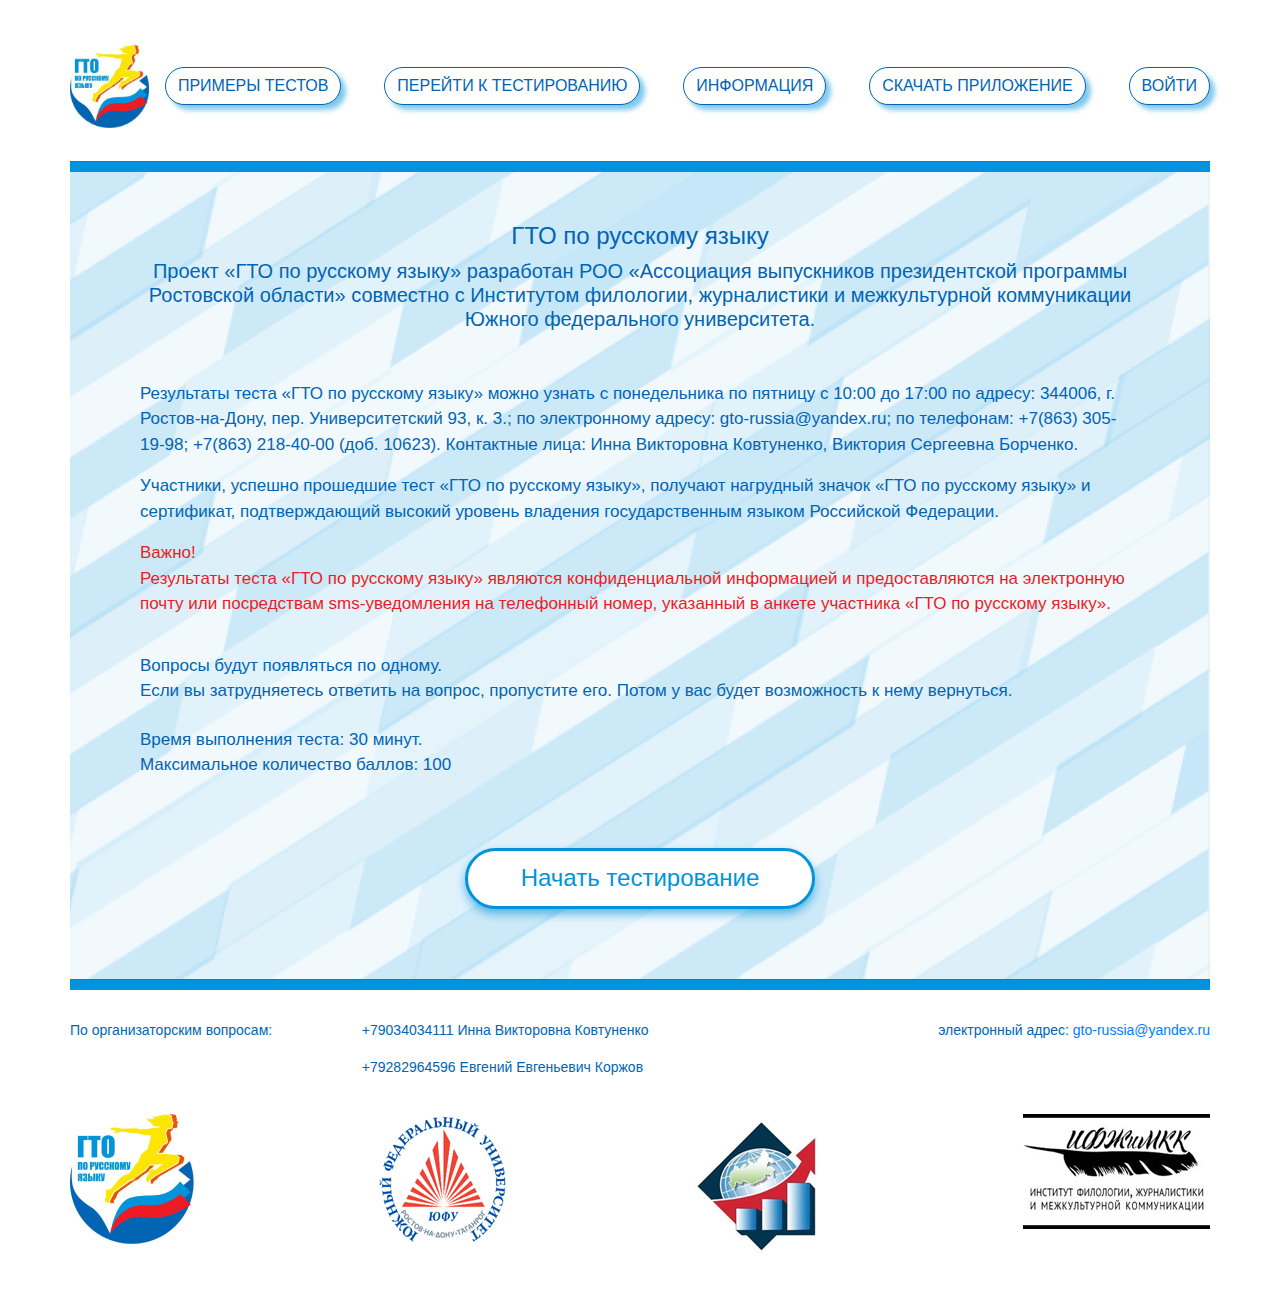
<file: testing.html>
<!DOCTYPE html>
<html lang="en">

<head>
    <meta charset="UTF-8">
    <meta name="viewport" content="width=device-width, initial-scale=1">
    <title>ГТО по русскому языку</title>
    <!-- <script type="text/javascript" src="js/main.js"></script> -->
    <link rel="stylesheet" href="https://maxcdn.bootstrapcdn.com/bootstrap/4.0.0/css/bootstrap.min.css"
        integrity="sha384-Gn5384xqQ1aoWXA+058RXPxPg6fy4IWvTNh0E263XmFcJlSAwiGgFAW/dAiS6JXm" crossorigin="anonymous">
    <link rel="stylesheet" href="css/jquery.fancybox.min.css">
    <link rel="stylesheet" type="text/css" href="css/main.css">
</head>
<body>
    <nav class="navbar navbar-expand-sm">
        <a class="navbar-brand" href="index.html">
            <img src="images/logo.jpg" alt="Logo">
        </a>
        <div class="header">
            <ul class="nav nav-pills">
                <li class="nav-item">
                    <button class="btn btn-outline-primary" onclick="window.location.href = 'example.html';">ПРИМЕРЫ
                        ТЕСТОВ</button>
                </li>
                <li class="nav-item">
                    <button class="btn btn-outline-primary" onclick="window.location.href = 'testing.html';">ПЕРЕЙТИ К
                        ТЕСТИРОВАНИЮ</button>
                </li>
                <li class="nav-item">
                    <button class="btn btn-outline-primary"
                        onclick="window.location.href = 'information.html';">ИНФОРМАЦИЯ</button>
                </li>
                <li class="nav-item">
                    <button class="btn btn-outline-primary">СКАЧАТЬ ПРИЛОЖЕНИЕ</button>
                </li>
                <li class="nav-item">
                    <a href="#makeDark"><button class="btn btn-outline-primary">ВОЙТИ</button></a>
                </li>
            </ul>
        </div>
        <div class="menu-button"></div>
    </nav>
    <div class="testing-container">
        <div id="makeDark">
            <div class="popup-holder authorization-popup-holder">
                <a href="#" class="close">×</a>
                <div class="popup-bg"></div>
                <div class="close-popup ico"></div>
                <div class="popup-wrapper authorization-popup">
                    <div class="authorization-border">
                        <h6 class="authorization">АВТОРИЗАЦИЯ</h6>
                    </div>
                    <div>
                        <p class="popup-contacts">ЭЛЕКТРОННАЯ ПОЧТА</p>
                    </div>
                    <div>
                        <input class="popup-contacts-border" type="text" placeholder="введите ваш e-mail" name="login">
                    </div>
                    <div>
                        <p class="popup-name">ПАРОЛЬ</p>
                    </div>
                    <div class="password">
                        <input id="password-input" class="popup-name-border" type="password"
                            placeholder="введите пароль" name="password">
                        <a href="#" class="password-control" onclick="return show_hide_password(this);"></a>
                    </div>
                    <div>
                        <button class="popup-button">ВОЙТИ</button>
                    </div>
                    <div>
                        <a href="registration.html" class="authorization-ref">Ещё не зарегистирированы?</a>
                    </div>
                </div>
            </div>
        </div>
        <hr>
        <h1 class="gto-text">ГТО по русскому языку</h1>
        <h2 class="gto-description">Проект «ГТО по русскому языку» разработан РОО «Ассоциация выпускников президентской
            программы Ростовской области» совместно с Институтом филологии, журналистики и межкультурной коммуникации
            Южного федерального университета.
        </h2>
        <div class="main-testing-content">
            <div class="par-1">
                <p>Результаты теста «ГТО по русскому языку» можно узнать с понедельника по пятницу с 10:00 до 17:00 по
                    адресу: 344006, г. Ростов-на-Дону, пер. Университетский 93, к. 3.; по электронному адресу:
                    gto-russia@yandex.ru; по телефонам: +7(863) 305-19-98; +7(863) 218-40-00 (доб. 10623). Контактные
                    лица: Инна Викторовна Ковтуненко, Виктория Сергеевна Борченко.
                </p>
            </div>
            <div class="par-2">
                <p>
                     Участники, успешно прошедшие тест «ГТО по русскому языку», получают нагрудный значок «ГТО по
                     русскому языку» и сертификат, подтверждающий высокий уровень владения государственным языком
                     Российской Федерации.
                </p>
            </div>
            <div class="par-3-important">
                <p>
                    Важно!
                </p>
                <p>
                    Результаты теста «ГТО по русскому языку» являются конфиденциальной информацией и предоставляются на
                    электронную почту или посредствам sms-уведомления на телефонный номер, указанный в анкете участника
                    «ГТО по русскому языку».
                </p>
            </div>
            <div class="par-4">
                <p>Вопросы будут появляться по одному.</p>
                <p>Если вы затрудняетесь ответить на вопрос, пропустите его. Потом у вас будет возможность к нему
                    вернуться.
                </p>
            </div>
            <div class="par-5">
                <p>Время выполнения теста: 30 минут.</p>
                <p>Максимальное количество баллов: 100</p>
            </div>
        </div>
        <div class="btn_try">
            <button class="try_test_button" onclick="window.location.href = 'test_page.html'">Начать тестирование</button>
        </div>
        <hr>
    </div>
    <div class="contacts">
        <div>
            <p class="organization">По организаторским вопросам:</p>
        </div>
        <div class="numbers">
            <p class="number_1">+79034034111 Инна Викторовна Ковтуненко</p>
            <p class="number_2">+79282964596 Евгений Евгеньевич Коржов</p>
        </div>
        <div>
            <p class="e_mail">электронный адрес: <a href="mailto:gto-russia@yandex.ru">gto-russia@yandex.ru</a> </p>
        </div>
    </div>
    <ul class="footer">
        <li class="gto-logo">
            <img src="images/gto-logo-footer.png" x>
        </li>
        <li class="sfedu-logo">
            <img src="images/sfedu_logo.png">
        </li>
        <li class="smth-logo">
            <img src="images/smth_logo.png">
        </li>
        <li class="filfac-logo">
            <img src="images/filfac_logo.png">
        </li>
    </ul>
    <script src="https://cdn.jsdelivr.net/npm/jquery@3.4.1/dist/jquery.min.js"></script>
    <script src="js/jquery.fancybox.min.js"></script>
    <script src="js/main.js"></script>
</body>
</html>
</file>
<file: css/main.css>
body {
	/*шрифт норм чет не подключается*/
	margin: 0 auto;
	width: 1140px;
}

h6, a {
	margin: 0px;
	padding: 0px;
}

p {
	font-size: 18px;
}

.header {
	width: 1060px;
}

.nav {
	/* width: 1140px; */
	display: flex;
	justify-content: space-between;
}

.navbar {
	margin-top: 1.5em;
	margin-top: 2em;
	width: 1140px;
	/* border-radius: 100px; */
	margin-bottom: 20px;
	padding-right: 0;
	padding-left: 0;
}

.navbar-brand img{
	width: 4em;
}

.carousel-item img{
	/*width: 12em;*/
	height: 12em;
}

.btn-outline-primary {
	border-radius: 100px;
	color: #0264B1;
	border-color: #0264B1;
	box-shadow: 5px 5px 5px rgba(1, 148, 218, 0.5);
}

.auth .btn-outline-primary {
	width: 230px;
}

.popup-holder{
	top: 50%;
    left: 50%;
    width: 525px;
    height: 500px;
    background-color: #0165B3;
    position: absolute;
    margin-left: -262px;
    margin-top: -250px;
    text-align: center;
	border-radius: 8px;
	background: linear-gradient(133.6deg, #0165B3 63.83%, #6CC8F7 100%),
	#0165B3;
}

#makeDark {
	background: rgba(102, 102, 102, 0.5);
	width: 100%;
	height: 100%;
	position: absolute;
	top: 0;
	left: 0;
	display: none;
}

#makeDark:target {
	display: block;
}

.close {
	display: inline-block;
	border: none;
	color: #fff;
	padding: 0 12px;
	margin: 10px;
	text-decoration: none;
	background: #EE1B24;
	font-size: 14pt;
	cursor: pointer;
	border-radius: 100px;
	height: 35px;
	width: 35px;
	padding: 6px;
}

.close:hover {
	background: #EE1B24;
	color: #fff;
}

.authorization-border{
	height: 63px;
	width: 255px;
	background-color: #0293DC;
    display: inline-block;
	border-radius: 100px;
	margin-top: 20px;
	margin-left: 50px;
}

.authorization {
	color: #fff;
    text-align: center;
    line-height: 63px;
    font-size: 22px;
}

.popup-name{
	color: #fff;
	padding-top: 17px;
}

.popup-name-border, .popup-contacts-border{
	width: 388px;
	height: 39px;
	background-color: #fff;
	border-radius: 10px;
    display: inline-block;
    border: none;
    padding: 10px;
    outline: none;
    box-shadow: 5px 5px 5px rgba(0, 0, 0, 0.25);
}

.popup-contacts{
	color: #fff;
	padding-top: 17px;
}

.password {
	position: relative;
}

.password-control {
	position: absolute;
	top: 11px;
	right: 80px;
	display: inline-block;
	width: 20px;
	height: 20px;
	background: url(https://snipp.ru/demo/495/view.svg) 0 0 no-repeat;
}

.password-control.view {
	background: url(https://snipp.ru/demo/495/no-view.svg) 0 0 no-repeat;
}

.popup-button{
	width: 254px;
	height: 50px;
	margin-top: 26px;
	border-radius: 100px;
	border: none;
	background-color: #fff;
	color:#0165B3;
	font-weight: bold;
	font-size: 18px;
	margin-bottom: 30px;
	box-shadow: 5px 5px 5px rgba(0, 0, 0, 0.25);
}

button:focus {
	outline: none;
}

a.authorization-ref {
	color:#fff;
	text-decoration: underline;
	font-size: 24px;
}

hr {
	background-color: #0193DD;
	height: 10px;
	margin: 0;
}

.reg-holder {
	background: url('../images/bgrnd.png') 100% 100% no-repeat;
	padding-top: 40px;
	width: 1140px;
	text-align: center;
	padding-bottom: 50px;
}

.reg_title {
	margin-left: 310px;
	color: #fff;
	width: 500px;
	padding: 8px;
    background-color: #0194DA;
    border-radius: 100px;
    display: block;
	font-size: 25px;
}

.field p {
	margin: 60px 0px 5px 0px;
	font-size: 18px;
	color: #0165B3;
}

.name_border,
.field_border,
.mail_border,
.city_border,
.organization_name_border,
.birth_year_border,
.pin_border {
	margin-left: 250px;
	display: block;
	width: 618px;
	height: 40px;
	border: 1px solid #0293DC;
	box-sizing: border-box;
	box-shadow: 0px 4px 4px rgba(0, 0, 0, 0.25);
	border-radius: 10px;
	outline: none;
	padding: 10px;
}

.mail p,
.organization_name p,
.birth_year p,
.name p,
.city p,
.field p,
.pin p {
	margin: 5px 0px;
	font-size: 18px;
	color: #0165B3;
}

.consent {
	margin-top: 15px;
	color: #0165B3;
}

.pin {
	position: relative;
}

.password-control-reg {
	top: 43px;
    right: 290px;
}

/* .pin_border {
	background:#fff url(https://snipp.ru/demo/495/view.svg) 0 0 no-repeat;
} */

.reg_button {
	color: #0194DA;
	background: #fff;
	margin-top: 40px;
	box-shadow: 0px 5px 10px rgba(2, 147, 220, 0.6);
	border-radius: 100px;
	width: 350px;
	height: 50px;
	font-size: 24px;
	border: solid #0194DA;
	display: inline-block;
	transition: color .15s ease-in-out,background-color .15s ease-in-out,border-color .15s ease-in-out,box-shadow .15s ease-in-out;
}

.reg_button:hover {
	background-color: #0194DA;
	color: #fff;
	border: none;
}

.reg_button:active {
  transform: translateY(4px);
}

.contacts {
	display: flex;
	justify-content: space-between;
	color: #0165B3;
	margin-top: 30px;
}

.numbers {
	margin-left: -200px;
}

.organization, .number_1, .number_2, .e_mail {
	font-size: 14px;
}

.e_mail {
	text-align: right;
}

/* .row {
	width: 1140px;
	margin-top: 75px;
	margin-bottom: 20px;
	margin-right: 0;
	margin-left: 0;
	display: flex;
	justify-content: space-between;
	padding: 0;

} */

/* HAHAHAHAHA */
.footer {
	list-style-type: none;
	padding: 0;
	margin-top: 20px;
	margin-bottom: 50px;
	display: flex;
	justify-content: space-between;
}

img {
	max-width:100%;
}

.logo_filfac {
	align-items: right;
}

.example-container {
	background: url('../images/bgrnd.png') 100% 100% no-repeat;

}

.page_title {
	text-align: center;
	width: 1140px;
	padding-top: 62px;
}

.page_title_header {
	border: 1px solid #0165B3;
	box-shadow: 5px 5px 5px rgba(1, 148, 219, 0.5);
	border-radius: 100px;
	color: #0165B3;
	font-size: 24px;
	width: 900px;
	margin: 0 auto;
	padding-top: 15px;
	padding-bottom: 15px;
}

.info_image{
	width: 1140px;
	/* margin-top: 50px; */
}

.download_ref {
	font-size: 18px;
	color: #0165B3;
	margin-top: 5px;
}

.paragraphs {
	font-size: 18px;
	color: #0165B3;
	margin-left: 5em;
	padding-left: 5px;
	margin-top: 70px;
	margin-right: 5em;
}

.paragraphs .important {
	color: #EE1B24;
}

.download_ref {
	font-size: 20px;
	text-decoration: underline;
}

.download_ref:hover {
	color: #0194DA;
}

.btn-outline-primary {
	background-color: #fff;
}

.btn_try {
	width: 1140px;
	text-align: center;
}

.try_test_button {
	color: #0194DA;
	background: #fff;
	margin: 70px 0;
	box-shadow: 0px 5px 10px rgba(2, 147, 220, 0.6);
	border-radius: 100px;
	width: 350px;
	height: 61px;
	font-size: 24px;
	border: solid #0194DA;
	display: inline-block;
	transition: color .15s ease-in-out,background-color .15s ease-in-out,border-color .15s ease-in-out,box-shadow .15s ease-in-out;
}

.try_test_button:hover {
	background-color: #0194DA;
	color: #fff;
	border: none;
}

.try_test_button:active {
  transform: translateY(4px);
}

.rectangle {
    width: 220px;
    height: 45px;
    background: #ffffff;
	border: 1px #0264B1 solid;
	border-radius: 60px;
	/* box-shadow: 0.3em 0.3em 5px #81CAED; */
	text-align: center;
	color: #0264B1;
	padding: 9px;
}

.test-page-container {
	padding-top: 40px;
	background: url('../images/bgrnd.png') 100% 100% no-repeat;

}

.box {
	margin-left: 137px;
	margin-bottom: 10px;
	/*width: 953px; */
	display: flex;
	/*justify-content: space-between;*/
}

.knopka {
	font-size: 40px;
	text-align: center;
	color: #0293DC; 
	background: #FFFFFF; 
	padding: 5px; 
	border-radius: 10px;
	border: 2px solid #0293DC;
	margin-top: 20px;
	margin-left: 15px;
	box-shadow: 0.1em 0.1em 5px rgba(122,122,122,0.5);
	width: 75px; 
	height: 75px;
} 
	
.knopka:hover { 
	border: 2.5px solid #0264B1;
}

.task_list {
	margin: 0 20px;
	display: flex;
	justify-content: space-between;
}

.box-last {
	margin-left: 358px;
	margin-bottom: 0;
	padding-bottom: 50px;
}

.time-left {
	margin-right: -350px;
}

.menu-button {
	display: none;
}

.testing-container {
	background: url('../images/bgrnd.png') 100% 100% no-repeat;
}

.gto-text {
	font-size: 24px;
	/* line-height: 33px; */
	text-align: center;
	padding-top: 50px;
	color: #0165B3;
}

.gto-description {
	font-size: 20px;
	/* line-height: 27px; */
	width: 1000px;
	text-align: center;
	color: #0165B3;
	margin-left: 70px;
	margin-bottom: 50px;
}

.main-testing-content {
	color: #0165B3;
	width: 1000px;
	margin: auto;
}

.main-testing-content p {
	font-size: 17px;
}

.par-3-important {
	color: #EE1B24;
}

.par-3-important p {
	margin: 0;
}

.par-3-important {
	margin-bottom: 36px;
}

.par-4 p {
	margin: 0;
}

.par-4 {
	margin-bottom: 23px;
}

.par-5 p {
	margin: 0;
}

.information-container {
	background: url('../images/bgrnd.png') 100% 100% no-repeat;
}

.information-title {
	padding-top: 40px;
}

.info-title {
	color: #0165B3;
	width: 1000px;
	margin: auto;
	text-align: center;
	font-size: 24px;
	font-weight: normal;
	text-align: center;
	border: 1px solid #0165B3;
	box-shadow: 5px 5px 5px rgba(1, 148, 219, 0.5);
	border-radius: 100px;
	background-color: #fff;
	padding: 22px 0;
}

.info-refs {
	display: flex;
	flex-direction: column;
	margin-top: 60px;
	font-size: 24px;
	margin-bottom: 30px;
	margin-left: 50px;
}

.admin-container {
	background: url('../images/bgrnd.png') 100% 100% no-repeat;
	padding-top: 15px;
	padding-bottom: 50px;
}

.admin-title {
	width: 537px;
	background-color: #0194DA;
	border-radius: 100px;
	color: #fff;
	height: 40px;
	text-align: center;
	margin-left: 287px;
	font-size: 22px;
	line-height: 30px;
	padding: 5px;
}

.admin-main {
	display: flex;
	justify-content: space-between;
}

.users-info {
	margin-top: 39px;
	width: 315px;
}

.users-info-title {
	font-size: 19px;
	line-height: 26px;
	border: 1px solid #0165B3;
	border-radius: 100px;
	
	height: 45px;
	background-color: #fff;
	text-align: center;
	padding: 7px;
	color: #0264B1;
}

.number-users p {
	color: #0264B1;
	margin-top: 14px;
}

.number-users .number-of-users {
	text-decoration: none;
}

.download-info {
	color: #0165B3;
	font-size: 19px;
	line-height: 26px;
	text-decoration: underline;
}

.test-redactor {
	width: 721px;
}

.redactor-title {
	color: #0264B1;
	font-size: 19px;
	line-height: 26px;
	margin-top: 39px;
	border: 1px solid #0165B3;
	border-radius: 100px;
	background-color: #fff;
	text-align: center;
	padding: 7px;
}

.test-redactor-main {
	display: flex;
	justify-content: space-between;
}

.existing-tests {
	margin-top: 25px;
	width: 350px;
}

.existing-tests a{
	font-size: 18px;
	line-height: 15px;
	text-decoration: underline;
	color: #0165B3;
}

.test-cont {
	margin-bottom: 3px;
}

.existing-tests .delete-test {
	margin-left: 20px;
	color: #fff;
	font-weight: bold;
	background: #EE1B24;
	border-radius: 20px;
	width: 25px;
	height: 25px;
	border: none;
}
.delete-test .delete-test-cross {
    color: #fff;
	text-decoration: none;
}
.add-test {
	margin-top: 25px;
}

.add {
	display: inline-block;
	background: #0293DC;
	border-radius: 100px;
	border: none;
	color: #fff;
	text-decoration: none;
	width: 302px;
	cursor: pointer;
	font-size: 18px;
	line-height: 25px;
	height: 35px;
}




@media (max-width: 1170px)
{
	.contacts {
		width: 800px;
		margin: auto;
		margin-top: 30px;
	}
	.numbers {
		margin: 0;
		margin-left: -15px;
	}
	.e_mail {
		text-align: left;
	}
	.footer {
		width: 800px;
		margin: auto;
		margin-top: 30px;
	}
	/*Гамбургер*/
	.menu-button {
		display: block;
		position: absolute;
		right: 0;
		top: 40px;
		width: 30px;
		height: 2px;
		background-color: #0165B3;
		border: none;
		cursor: pointer;
	}
	.menu-button:before {
		content: '';
		position: absolute;
		right: 0;
		top: 0;
		display: block;
		width: 30px;
		height: 2px;
		background-color: #0165B3;
		transition: transform 0.2s;
		margin-top: -8px;
	}
	.menu-button:after {
		content: '';
		position: absolute;
		right: 0;
		top: 0;
		display: block;
		width: 30px;
		height: 2px;
		background-color: #0165B3;
		transition: transform 0.2s;
		margin-top: 8px;
	}
	.menu-button-active {
		height: 0;
	}
	.menu-button-active:before {
		transform: rotate(45deg);
		margin-top: 0;
	}
	.menu-button-active:after {
		transform: rotate(-45deg);
		margin-top: 0;
	}
	.btn {
		color: #fff;
		border:none;
		background-color: transparent;
	}
	.btn-outline-primary {
		box-shadow: none;
		border-radius: 0;
		width: 250px;
	}
	.auth .btn-outline-primary {
		width: auto;
	}
	.header {
		margin-top: 20px;
		padding-top: 40px;
		display: none;
		flex-direction: column;
		position: absolute;
		top: 0;
		right: 0;
		width: 250px;
		padding-bottom: 60px;
		background-color: #54B2E8;
	}
	.header-active {
		display: flex;
	}

	.main-container {
		width: 800px;
		margin: auto;
	}
	.reg-holder {
		width: 800px;
	}
	.reg_title {
		margin-left: 150px;
	}
	.field_border, .mail_border, .organization_name_border, .birth_year_border{
		margin-left: 90px;
	}
	nav {
		margin: 0;
	}
	.navbar{
		width: 800px;
	}
	.navbar-brand img {
		max-width: 80%;
		
	}
	body {
		width: 800px;
	}
	/*
	example
	*/
	.page_title {
		width: 800px;
		padding-top: 40px;
	}
	.page_title_header {
		width: 700px;
		margin: 0;
		font-size: 20px;
		margin-left: 50px;
	}
	.paragraphs {
		margin-left: 2em;
		margin-right: 2em;
		margin-top: 40px;
	}
	.btn_try {
		width: 800px;
	}
	.try_test_button {
		margin: 50px 0;
	}
	/*
	testing
	*/
	.gto-description {
		width: 600px;
		margin: auto;
		margin-bottom: 40px;
		font-size: 18px;
	}
	.main-testing-content {
		width: 700px;
	}
	.main-testing-content p {
		font-size: 15px;
	}
	.try_test_button {
		margin: 30px 0;
		font-size: 18px;
		height: 50px;
	}
	/*
	information
	*/
	.info-title {
		width: 700px;
		padding: 10px 0;
	}
	.info-refs {
		font-size: 20px;
	}
}

@media (max-width: 830px)
{
	body {
		width: 500px;
	}
	.navbar{
		width: 500px;
	}
	.navbar-brand img {
		max-width: 70%;
	}
	.main-container {
		width: 500px;
	}
	.reg-holder {
		width: 500px;
	}
	.reg_title {
		margin: 0;
	}
	.field_border, .mail_border, .organization_name_border, .birth_year_border {
		width: 500px;
		margin: 0;
	}
	.contacts {
		width: 500px;
		display: flex;
		flex-direction: column;
	}
	.numbers {
		margin: 0;
	}
	.footer {
		width: 500px;
	}
	.footer img {
		max-width: 70%;
		max-height: 70%;
	}
	/*
	example
	*/
	.page_title {
		width: 500px;
	}
	.page_title_header {
		width: 440px;
		margin: 0;
		margin-left: 30px;
	}
	.paragraphs {
		margin-top: 20px;
	}
	.paragraphs p {
		font-size: 15px;
	}
	.btn_try {
		width: 500px;
	}
	.download_ref {
		font-size: 16px;
	}
	.try_test_button {
		margin: 30px 0;
		font-size: 20px;
	}
	/*
	testing
	*/
	.gto-text {
		padding-top: 30px;
		font-size: 20px;
	}
	.gto-description {
		width: 400px;
		font-size: 17px;
		margin-bottom: 20px;
	}
	.main-testing-content {
		width: 460px;
	}
	.main-testing-content p {
		font-size: 14px;
	}
	.try_test_button {
		margin: 20px 0;
		font-size: 18px;
		height: 40px;
	}
	/*
	information
	*/
	.info-title {
		width: 450px;
		font-size: 18px;
	}
	.info-refs {
		font-size: 16px;
	}
}

@media (max-width: 525px)
{
	body {
		width: 320px;
	}
	.navbar {
		width: 320px;
	}
	.navbar-brand img {
		max-width: 50%;
	}
	.main-container {
		width: 320px;
	}
	.reg-holder {
		width: 320px;
	}
	.reg_title {
		width: 320px;
		font-size: 24px;
	}
	.reg_button {
		width: 300px;
		font-size: 20px;
	}
	.field_border,
	.mail_border,
	.organization_name_border,
	.birth_year_border {
		width: 320px;
		margin: 0;
		height: 35px;
		font-size: 14px;
	}
	.field p, .mail p, .organization_name p, .birth_year p {
		font-size: 16px;
	}
	.contacts {
		width: 320px;
		display: flex;
		flex-direction: column;
	}
	.numbers {
		margin: 0;
	}
	.footer {
		width: 320px;
	}

	/*authorization*/
	.popup-holder {
		width: 320px;
		margin-left: -160px;
		height: 440px;
	}
	.popup-name-border,
	.popup-contacts-border {
		width: 300px;
	}
	.authorization {
		font-size: 18px;
	}
	a.authorization-ref {
		font-size: 18px;
	}
	.popup-button {
		font-size: 16px;
	}
	.popup-name, .popup-contacts {
		font-size: 14px;
	}
	.popup-name-border,
	.popup-contacts-border {
		font-size: 14px;
	}
	/*
	example
	*/
	.page_title {
		width: 320px;
		padding-top: 20px;
	}
	.page_title_header {
		width: 320px;
		margin: 0;
		font-size: 18px;
	}
	.paragraphs p {
		font-size: 13px;
	}
	.btn_try {
		width: 320px;
	}
	.try_test_button {
		width: 270px;
		height: 40px;
	}
	/*
	testing
	*/
	.gto-text {
		padding-top: 15px;
		font-size: 20px;
	}
	.gto-description {
		width: 310px;
		font-size: 14px;
	}
	.main-testing-content {
		width: 310px;
	}
	.main-testing-content p {
		font-size: 13px;
	}
	.par-3-important {
		margin-bottom: 15px;
	}
	.par-4 {
		margin-bottom: 15px;
	}
	.try_test_button {
		width: 200px;
		height: 30px;
		font-size: 15px;
		margin: 15px 0;
	}
	/*
	information
	*/
	.info-title {
		width: 300px;
		font-size: 15px;
	}
	.info-refs {
		margin-top: 40px;
		margin-left: 30px;
		font-size: 14px;
	}
}

.item-responsive {
  position: relative; /* относительное позиционирование */
}
.item-responsive:before {
  display: block; /* отображать элемент как блок */
  content: ""; /* содержимое псевдоэлемента */
  width: 100%; /* ширина элемента */
}
.item-16by9 {
  padding-top: 56.25%; /* (9:16)*100% */
}
.item-responsive>.content {
  position: absolute; /* абсолютное положение элемент */
  /* положение элемента */
  top: 0;
  left: 0;
  right: 0;
  bottom: 0;
  background-size: cover !important;
}
</file>
